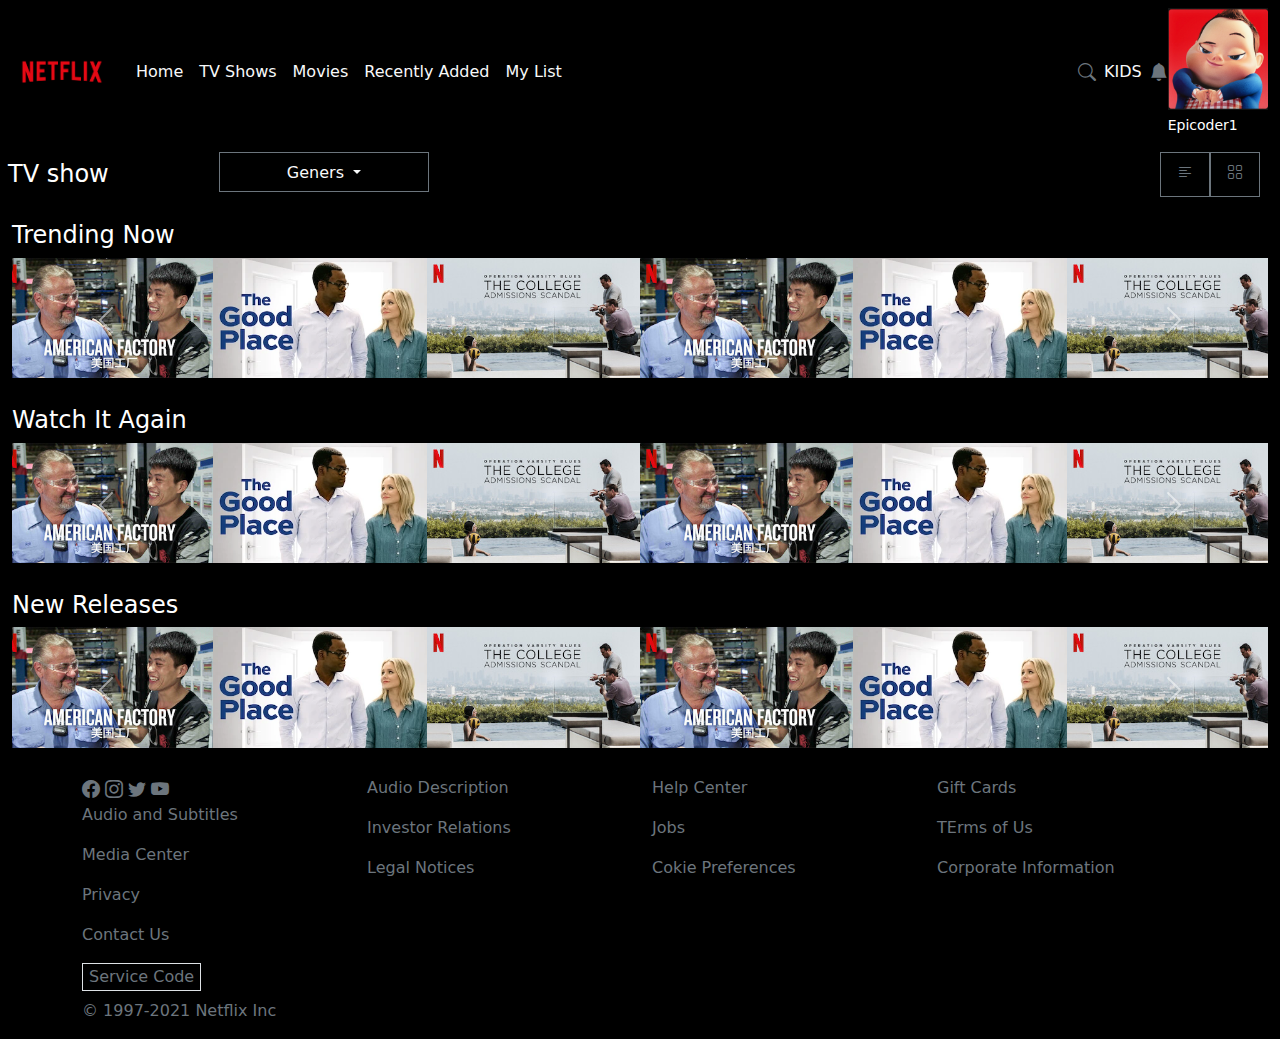
<file: index.html>
<!DOCTYPE html>
<html lang="it">

<head>
    <meta charset="UTF-8" />
    <meta name="viewport" content="width=device-width, initial-scale=1.0" />
    <title>Netflix</title>
    <link href="https://cdn.jsdelivr.net/npm/bootstrap@5.3.3/dist/css/bootstrap.min.css" rel="stylesheet"
        integrity="sha384-QWTKZyjpPEjISv5WaRU9OFeRpok6YctnYmDr5pNlyT2bRjXh0JMhjY6hW+ALEwIH" crossorigin="anonymous" />
    <link rel="stylesheet" href="https://cdn.jsdelivr.net/npm/bootstrap-icons@1.11.3/font/bootstrap-icons.min.css" />
    <link rel="stylesheet" href="assets/css/style.css" />
</head>

<body>
    <header>
        <!DOCTYPE html>
        <html lang="it">
        
        <head>
            <meta charset="UTF-8" />
            <meta name="viewport" content="width=device-width, initial-scale=1.0" />
            <title>Netflix</title>
            <link href="https://cdn.jsdelivr.net/npm/bootstrap@5.3.3/dist/css/bootstrap.min.css" rel="stylesheet"
                integrity="sha384-QWTKZyjpPEjISv5WaRU9OFeRpok6YctnYmDr5pNlyT2bRjXh0JMhjY6hW+ALEwIH" crossorigin="anonymous" />
            <link rel="stylesheet" href="https://cdn.jsdelivr.net/npm/bootstrap-icons@1.11.3/font/bootstrap-icons.min.css" />
            <link rel="stylesheet" href="assets/css/style.css" />
        </head>
        
        <body>
            <header>
                <nav class="navbar navbar-expand-lg bg-body-tertiary">
                    <div class="container-fluid bg-black logoNetflix">
                        <a class="navbar-brand" href="index.html">
                            <img src="assets/img/netflix_logo.png" alt="Netflix Logo" />
                        </a>
                        <button class="navbar-toggler border-light" type="button" data-bs-toggle="collapse"
                            data-bs-target="#navbarNavDropdown" aria-controls="navbarNavDropdown" aria-expanded="false"
                            aria-label="Toggle navigation">
                            <span class="navbar-toggler-icon"></span>
                        </button>
                        <div class="collapse navbar-collapse" id="navbarNavDropdown">
                            <div class="col-10">
                                <ul class="navbar-nav">
                                    <li class="nav-item">
                                        <a class="nav-link active text-light" aria-current="page" href="#">Home</a>
                                    </li>
                                    <li class="nav-item">
                                        <a class="nav-link text-light" href="#">TV Shows</a>
                                    </li>
                                    <li class="nav-item">
                                        <a class="nav-link text-light" href="#">Movies</a>
                                    </li>
                                    <li class="nav-item">
                                        <a class="nav-link text-light" href="#">Recently Added</a>
                                    </li>
                                    <li class="nav-item">
                                        <a class="nav-link text-light" href="#">My List</a>
                                    </li>
                                </ul>
                            </div>
                            <div>
                                <ul class="navbar-nav align-items-center">
                                    <li class="nav-item">
                                        <a href="#"><i class="bi text-secondary bi-search"></i></a>
                                    </li>
                                    <li class="nav-item">
                                        <a class="nav-link text-light" href="#">KIDS</a>
                                    </li>
                                    <li class="nav-item">
                                        <a href="#"><i class="bi text-secondary bi-bell-fill"></i></a>
                                    </li>
                                    <li class="nav-item dropdown">
                                        <a class="nav-link text-light p-0" href="index2.html">
                                            <div class="profile">
                                                <img class="avatar" src="assets/img/avatar.png" alt="avatar" />
                                                <div class="profile-name">Epicoder1</div>
                                            </div>
                                        </a>
                                        <ul class="dropdown-menu bg-black">
                                            <li><a class="dropdown-item" href="#">Action</a></li>
                                            <li><a class="dropdown-item" href="#">Another action</a></li>
                                            <li><a class="dropdown-item" href="#">Something else here</a></li>
                                        </ul>
                                    </li>
                                </ul>
                            </div>
                        </div>
                    </div>
                </nav>
            </header>
        </body>
        
        </html>
        
        <hero>
            <div class="container-fluid p-0">
                <div class="row m-2">
                    <div class="col-2 p-0">
                        <h4 class="mt-2">TV show</h4>
                    </div>
                    <div class="col-2 p-0 geners border border-secondary">
                        <p class="m-0 p-2 dropdown-toggle text-center text-light">
                            Geners
                        </p>
                    </div>
                    <div class="col-8 d-flex justify-content-end">
                        <i class="bi1 bi-text-left border border-secondary text-secondary p-2 px-3"></i>
                        <i class="bi1 bi-grid border border-secondary text-secondary p-2 px-3"></i>
                    </div>
                </div>
            </div>
        </hero>
    </header>
    <div class="container-fluid  mt-4">
        <h4>Trending Now</h4>
        <div id="carouselTrending" class="carousel slide" data-bs-ride="carousel">
            <div class="carousel-inner">
                <div class="carousel-item active">
                    <div class="row gap-0 ">
                        <div class="col-12 col-md-2 p-0 gap-0 mb-1">
                            <img src="assets/img/media1.jpg" class="d-block img-fluid" alt="Image 1" />
                        </div>
                        <div class="col-12 col-md-2 p-0 gap-0  mb-1">
                            <img src="assets/img/media2.webp" class="d-block img-fluid" alt="Image 2" />
                        </div>
                        <div class="col-12 col-md-2 p-0 gap-0  mb-1">
                            <img src="assets/img/media11.jpg" class="d-block img-fluid" alt="Image 3" />
                        </div>
                        <div class="col-12 col-md-2 p-0 gap-0 mb-1">
                            <img src="assets/img/media1.jpg" class="d-block img-fluid" alt="Image 1" />
                        </div>
                        <div class="col-12 col-md-2 p-0 gap-0  mb-1">
                            <img src="assets/img/media2.webp" class="d-block img-fluid" alt="Image 2" />
                        </div>
                        <div class="col-12 col-md-2 p-0 gap-0  mb-1">
                            <img src="assets/img/media11.jpg" class="d-block img-fluid" alt="Image 3" />
                        </div>
                    </div>
                </div>

                <div class="carousel-item">
                    <div class="row gap-0 ">
                        <div class="col-12 col-md-2 p-0 gap-0 mb-1">
                            <img src="assets/img/media1.jpg" class="d-block img-fluid" alt="Image 1" />
                        </div>
                        <div class="col-12 col-md-2 p-0 gap-0  mb-1">
                            <img src="assets/img/media2.webp" class="d-block img-fluid" alt="Image 2" />
                        </div>
                        <div class="col-12 col-md-2 p-0 gap-0  mb-1">
                            <img src="assets/img/media11.jpg" class="d-block img-fluid" alt="Image 3" />
                        </div>
                        <div class="col-12 col-md-2 p-0 gap-0 mb-1">
                            <img src="assets/img/media1.jpg" class="d-block img-fluid" alt="Image 1" />
                        </div>
                        <div class="col-12 col-md-2 p-0 gap-0  mb-1">
                            <img src="assets/img/media2.webp" class="d-block img-fluid" alt="Image 2" />
                        </div>
                        <div class="col-12 col-md-2 p-0 gap-0  mb-1">
                            <img src="assets/img/media11.jpg" class="d-block img-fluid" alt="Image 3" />
                        </div>
                    </div>
                </div>

                <div class="carousel-item">
                    <div class="row gap-0 ">
                        <div class="col-12 col-md-2 p-0 gap-0 mb-1">
                            <img src="assets/img/media1.jpg" class="d-block img-fluid" alt="Image 1" />
                        </div>
                        <div class="col-12 col-md-2 p-0 gap-0  mb-1">
                            <img src="assets/img/media2.webp" class="d-block img-fluid" alt="Image 2" />
                        </div>
                        <div class="col-12 col-md-2 p-0 gap-0  mb-1">
                            <img src="assets/img/media11.jpg" class="d-block img-fluid" alt="Image 3" />
                        </div>
                        <div class="col-12 col-md-2 p-0 gap-0 mb-1">
                            <img src="assets/img/media1.jpg" class="d-block img-fluid" alt="Image 1" />
                        </div>
                        <div class="col-12 col-md-2 p-0 gap-0  mb-1">
                            <img src="assets/img/media2.webp" class="d-block img-fluid" alt="Image 2" />
                        </div>
                        <div class="col-12 col-md-2 p-0 gap-0  mb-1">
                            <img src="assets/img/media11.jpg" class="d-block img-fluid" alt="Image 3" />
                        </div>
                    </div>
                </div>
            </div>

            <button class="carousel-control-prev" type="button" data-bs-target="#carouselTrending" data-bs-slide="prev">
                <span class="carousel-control-prev-icon" aria-hidden="true"></span>
                <span class="visually-hidden">Previous</span>
            </button>
            <button class="carousel-control-next" type="button" data-bs-target="#carouselTrending" data-bs-slide="next">
                <span class="carousel-control-next-icon" aria-hidden="true"></span>
                <span class="visually-hidden">Next</span>
            </button>
        </div>
    </div>
    <div class="container-fluid  mt-4">
        <h4>Watch It Again</h4>
        <div id="carouselTrending" class="carousel slide" data-bs-ride="carousel">
            <div class="carousel-inner">
                <div class="carousel-item active">
                    <div class="row gap-0 ">
                        <div class="col-12 col-md-2 p-0 gap-0 mb-1">
                            <img src="assets/img/media1.jpg" class="d-block img-fluid" alt="Image 1" />
                        </div>
                        <div class="col-12 col-md-2 p-0 gap-0  mb-1">
                            <img src="assets/img/media2.webp" class="d-block img-fluid" alt="Image 2" />
                        </div>
                        <div class="col-12 col-md-2 p-0 gap-0  mb-1">
                            <img src="assets/img/media11.jpg" class="d-block img-fluid" alt="Image 3" />
                        </div>
                        <div class="col-12 col-md-2 p-0 gap-0 mb-1">
                            <img src="assets/img/media1.jpg" class="d-block img-fluid" alt="Image 1" />
                        </div>
                        <div class="col-12 col-md-2 p-0 gap-0  mb-1">
                            <img src="assets/img/media2.webp" class="d-block img-fluid" alt="Image 2" />
                        </div>
                        <div class="col-12 col-md-2 p-0 gap-0  mb-1">
                            <img src="assets/img/media11.jpg" class="d-block img-fluid" alt="Image 3" />
                        </div>
                    </div>
                </div>

                <div class="carousel-item">
                    <div class="row gap-0 ">
                        <div class="col-12 col-md-2 p-0 gap-0 mb-1">
                            <img src="assets/img/media1.jpg" class="d-block img-fluid" alt="Image 1" />
                        </div>
                        <div class="col-12 col-md-2 p-0 gap-0  mb-1">
                            <img src="assets/img/media2.webp" class="d-block img-fluid" alt="Image 2" />
                        </div>
                        <div class="col-12 col-md-2 p-0 gap-0  mb-1">
                            <img src="assets/img/media11.jpg" class="d-block img-fluid" alt="Image 3" />
                        </div>
                        <div class="col-12 col-md-2 p-0 gap-0 mb-1">
                            <img src="assets/img/media1.jpg" class="d-block img-fluid" alt="Image 1" />
                        </div>
                        <div class="col-12 col-md-2 p-0 gap-0  mb-1">
                            <img src="assets/img/media2.webp" class="d-block img-fluid" alt="Image 2" />
                        </div>
                        <div class="col-12 col-md-2 p-0 gap-0  mb-1">
                            <img src="assets/img/media11.jpg" class="d-block img-fluid" alt="Image 3" />
                        </div>
                    </div>
                </div>

                <div class="carousel-item">
                    <div class="row gap-0 ">
                        <div class="col-12 col-md-2 p-0 gap-0 mb-1">
                            <img src="assets/img/media1.jpg" class="d-block img-fluid" alt="Image 1" />
                        </div>
                        <div class="col-12 col-md-2 p-0 gap-0  mb-1">
                            <img src="assets/img/media2.webp" class="d-block img-fluid" alt="Image 2" />
                        </div>
                        <div class="col-12 col-md-2 p-0 gap-0  mb-1">
                            <img src="assets/img/media11.jpg" class="d-block img-fluid" alt="Image 3" />
                        </div>
                        <div class="col-12 col-md-2 p-0 gap-0 mb-1">
                            <img src="assets/img/media1.jpg" class="d-block img-fluid" alt="Image 1" />
                        </div>
                        <div class="col-12 col-md-2 p-0 gap-0  mb-1">
                            <img src="assets/img/media2.webp" class="d-block img-fluid" alt="Image 2" />
                        </div>
                        <div class="col-12 col-md-2 p-0 gap-0  mb-1">
                            <img src="assets/img/media11.jpg" class="d-block img-fluid" alt="Image 3" />
                        </div>
                    </div>
                </div>
            </div>

            <button class="carousel-control-prev" type="button" data-bs-target="#carouselTrending" data-bs-slide="prev">
                <span class="carousel-control-prev-icon" aria-hidden="true"></span>
                <span class="visually-hidden">Previous</span>
            </button>
            <button class="carousel-control-next" type="button" data-bs-target="#carouselTrending" data-bs-slide="next">
                <span class="carousel-control-next-icon" aria-hidden="true"></span>
                <span class="visually-hidden">Next</span>
            </button>
        </div>
    </div>
    <div class="container-fluid  mt-4">
        <h4>New Releases</h4>
        <div id="carouselTrending" class="carousel slide" data-bs-ride="carousel">
            <div class="carousel-inner">
                <div class="carousel-item active">
                    <div class="row gap-0 ">
                        <div class="col-12 col-md-2 p-0 gap-0 mb-1">
                            <img src="assets/img/media1.jpg" class="d-block img-fluid" alt="Image 1" />
                        </div>
                        <div class="col-12 col-md-2 p-0 gap-0  mb-1">
                            <img src="assets/img/media2.webp" class="d-block img-fluid" alt="Image 2" />
                        </div>
                        <div class="col-12 col-md-2 p-0 gap-0  mb-1">
                            <img src="assets/img/media11.jpg" class="d-block img-fluid" alt="Image 3" />
                        </div>
                        <div class="col-12 col-md-2 p-0 gap-0 mb-1">
                            <img src="assets/img/media1.jpg" class="d-block img-fluid" alt="Image 1" />
                        </div>
                        <div class="col-12 col-md-2 p-0 gap-0  mb-1">
                            <img src="assets/img/media2.webp" class="d-block img-fluid" alt="Image 2" />
                        </div>
                        <div class="col-12 col-md-2 p-0 gap-0  mb-1">
                            <img src="assets/img/media11.jpg" class="d-block img-fluid" alt="Image 3" />
                        </div>
                    </div>
                </div>

                <div class="carousel-item">
                    <div class="row gap-0 ">
                        <div class="col-12 col-md-2 p-0 gap-0 mb-1">
                            <img src="assets/img/media1.jpg" class="d-block img-fluid" alt="Image 1" />
                        </div>
                        <div class="col-12 col-md-2 p-0 gap-0  mb-1">
                            <img src="assets/img/media2.webp" class="d-block img-fluid" alt="Image 2" />
                        </div>
                        <div class="col-12 col-md-2 p-0 gap-0  mb-1">
                            <img src="assets/img/media11.jpg" class="d-block img-fluid" alt="Image 3" />
                        </div>
                        <div class="col-12 col-md-2 p-0 gap-0 mb-1">
                            <img src="assets/img/media1.jpg" class="d-block img-fluid" alt="Image 1" />
                        </div>
                        <div class="col-12 col-md-2 p-0 gap-0  mb-1">
                            <img src="assets/img/media2.webp" class="d-block img-fluid" alt="Image 2" />
                        </div>
                        <div class="col-12 col-md-2 p-0 gap-0  mb-1">
                            <img src="assets/img/media11.jpg" class="d-block img-fluid" alt="Image 3" />
                        </div>
                    </div>
                </div>

                <div class="carousel-item">
                    <div class="row gap-0 ">
                        <div class="col-12 col-md-2 p-0 gap-0 mb-1">
                            <img src="assets/img/media1.jpg" class="d-block img-fluid" alt="Image 1" />
                        </div>
                        <div class="col-12 col-md-2 p-0 gap-0  mb-1">
                            <img src="assets/img/media2.webp" class="d-block img-fluid" alt="Image 2" />
                        </div>
                        <div class="col-12 col-md-2 p-0 gap-0  mb-1">
                            <img src="assets/img/media11.jpg" class="d-block img-fluid" alt="Image 3" />
                        </div>
                        <div class="col-12 col-md-2 p-0 gap-0 mb-1">
                            <img src="assets/img/media1.jpg" class="d-block img-fluid" alt="Image 1" />
                        </div>
                        <div class="col-12 col-md-2 p-0 gap-0  mb-1">
                            <img src="assets/img/media2.webp" class="d-block img-fluid" alt="Image 2" />
                        </div>
                        <div class="col-12 col-md-2 p-0 gap-0  mb-1">
                            <img src="assets/img/media11.jpg" class="d-block img-fluid" alt="Image 3" />
                        </div>
                    </div>
                </div>
            </div>

            <button class="carousel-control-prev" type="button" data-bs-target="#carouselTrending" data-bs-slide="prev">
                <span class="carousel-control-prev-icon" aria-hidden="true"></span>
                <span class="visually-hidden">Previous</span>
            </button>
            <button class="carousel-control-next" type="button" data-bs-target="#carouselTrending" data-bs-slide="next">
                <span class="carousel-control-next-icon" aria-hidden="true"></span>
                <span class="visually-hidden">Next</span>
            </button>
        </div>
    </div>

    <footer class="container text-secondary mt-4">
        <div class="row">
            <div class="col-3">
                <div class="footerIcon">
                    <i class="bi bi-facebook "></i>
                    <i class="bi bi-instagram "></i>
                    <i class="bi bi-twitter "></i>
                    <i class="bi bi-youtube "></i>
                </div>
                <div class="text-secondary">
                    <p>Audio and Subtitles</p>
                    <p>Media Center</p>
                    <p>Privacy</p>
                    <p>Contact Us</p>
                    <button class="border bg-black text-secondary mb-2" type="button">
                        Service Code
                    </button>
                    <p> &copy; 1997-2021 Netflix Inc</p>
                </div>
            </div>
            <div class="col-md-3">
                <p>Audio Description</p>
                <p>Investor Relations</p>
                <p>Legal Notices</p>
            </div>
            <div class="col-md-3">
                <p>Help Center</p>
                <p>Jobs</p>
                <p>Cokie Preferences</p>
            </div>
            <div class="col-md-3">
                <p>Gift Cards</p>
                <p>TErms of Us</p>
                <p>Corporate Information</p>
            </div>
        </div>
    </footer>
    <script src="https://cdn.jsdelivr.net/npm/bootstrap@5.3.3/dist/js/bootstrap.bundle.min.js"
        integrity="sha384-YvpcrYf0tY3lHB60NNkmXc5s9fDVZLESaAA55NDzOxhy9GkcIdslK1eN7N6jIeHz"
        crossorigin="anonymous"></script>
</body>

</html>
</file>
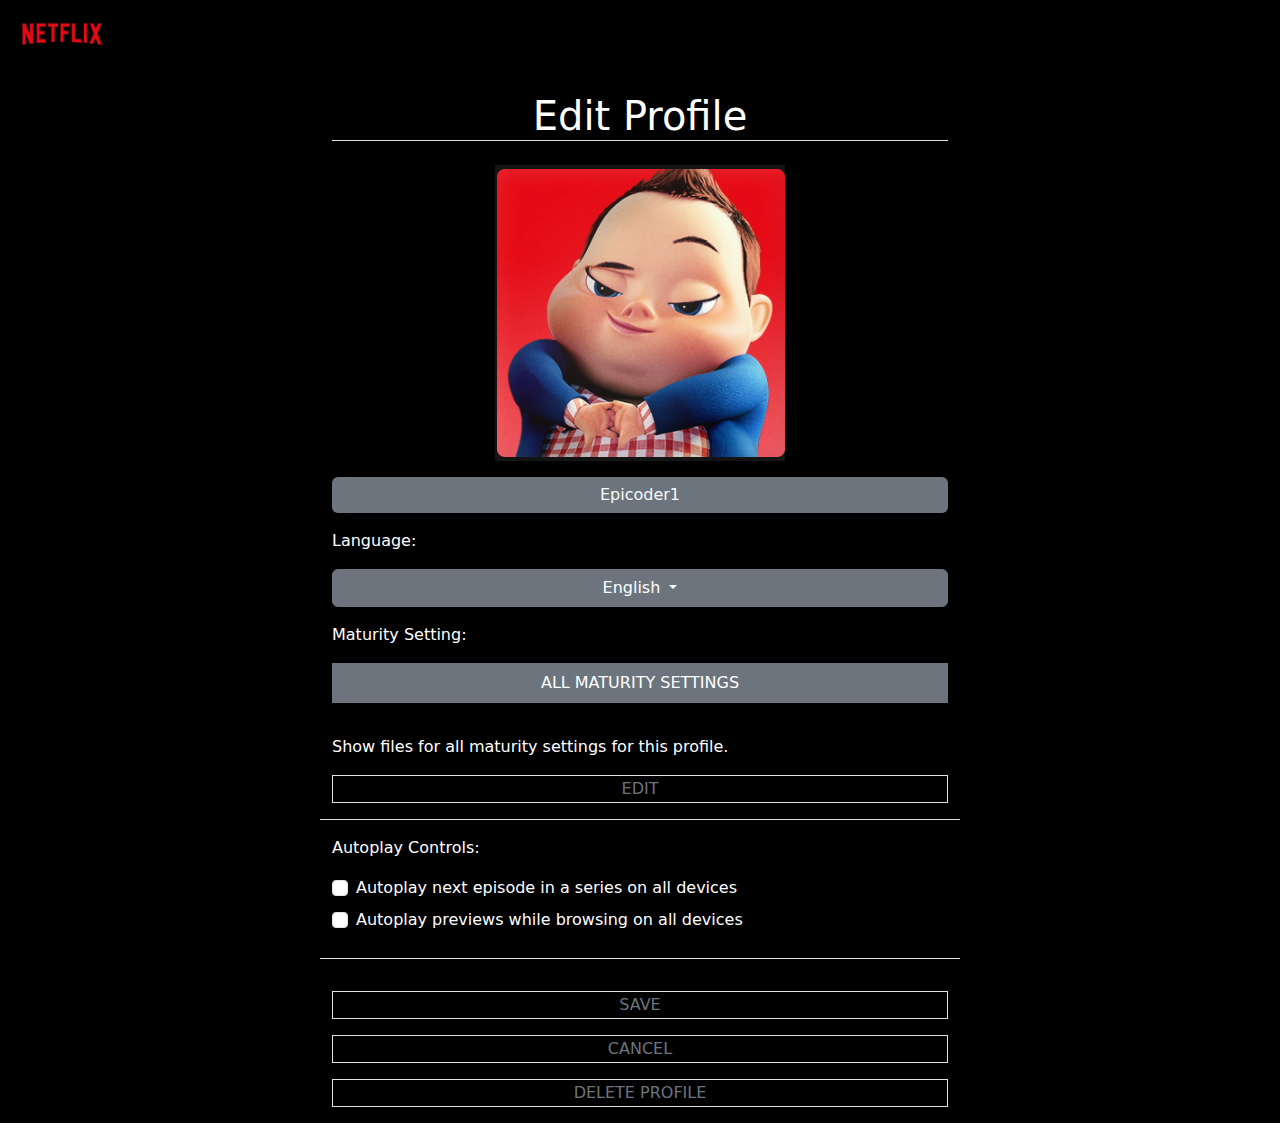
<file: index2.html>
<!DOCTYPE html>
<html lang="it">

<head>
    <meta charset="UTF-8" />
    <meta name="viewport" content="width=device-width, initial-scale=1.0" />
    <title>Netflix</title>
    <link href="https://cdn.jsdelivr.net/npm/bootstrap@5.3.3/dist/css/bootstrap.min.css" rel="stylesheet"
        integrity="sha384-QWTKZyjpPEjISv5WaRU9OFeRpok6YctnYmDr5pNlyT2bRjXh0JMhjY6hW+ALEwIH" crossorigin="anonymous" />
    <link rel="stylesheet" href="https://cdn.jsdelivr.net/npm/bootstrap-icons@1.11.3/font/bootstrap-icons.min.css" />
    <link rel="stylesheet" href="assets/css/style.css" />
</head>
<header>
    <nav class="navbar navbar-expand-lg bg-body-tertiary">
        <div class="container-fluid bg-black logoNetflix">
            <a class="navbar-brand" href="index.html">
                <img src="assets/img/netflix_logo.png" alt="" />
            </a>
        </div>
    </nav>
</header>

<div class="container profile w-50 w-md-25 mx-auto mt-4">
    <div class="row">
        
        <div class="col-12">
            <h1 class="border-bottom text-center">Edit Profile</h1>
        </div>

        
        <div class="col-12 text-center">
            <img class="img-fluid  my-3" src="assets/img/avatar.png" alt="Profile Avatar" />
        </div>

    
        <div class="col-12">
            <input class="form-control text-light bg-secondary border-0 text-center" type="text" value="Epicoder1" />
        </div>

       
        <div class="col-12 mt-3">
            <p>Language:</p>
            <div class="dropdown">
                <button class="btn btn-secondary dropdown-toggle w-100" type="button" data-bs-toggle="dropdown">
                    English
                </button>
                <ul class="dropdown-menu w-100">
                    <li><a class="dropdown-item" href="#">English</a></li>
                    <li><a class="dropdown-item" href="#">Italian</a></li>
                    <li><a class="dropdown-item" href="#">Spanish</a></li>
                </ul>
            </div>
        </div>

    
        <div class="col-12 mt-3">
            <p>Maturity Setting:</p>
            <p class="text-center bg-secondary py-2">ALL MATURITY SETTINGS</p>
        </div>

        <div class="col-12 border-bottom mt-3">
            <p>Show files for all maturity settings for this profile.</p>
            <button class="border mb-3 bg-black text-secondary w-100">EDIT</button>
        </div>

      
        <div class="col-12 mt-3">
            <p>Autoplay Controls:</p>
        </div>
        <div class="col-12">
            <div class="form-check">
                <input class="form-check-input" type="checkbox" id="autoplay1">
                <label class="form-check-label" for="autoplay1">
                    Autoplay next episode in a series on all devices
                </label>
            </div>
            <div class="form-check mt-2">
                <input class="form-check-input" type="checkbox" id="autoplay2">
                <label class="form-check-label" for="autoplay2">
                    Autoplay previews while browsing on all devices
                </label>
            </div>
        </div>

        
        <div class="col-12 border-top mt-4 pt-3">
            <button class="border my-3 bg-black text-secondary w-100">SAVE</button>
            <button class="border mb-3 bg-black text-secondary w-100">CANCEL</button>
            <button class="border mb-3 bg-black text-secondary w-100">DELETE PROFILE</button>
        </div>
    </div>
</div>


<body>
    <script src="https://cdn.jsdelivr.net/npm/bootstrap@5.3.3/dist/js/bootstrap.bundle.min.js"
        integrity="sha384-YvpcrYf0tY3lHB60NNkmXc5s9fDVZLESaAA55NDzOxhy9GkcIdslK1eN7N6jIeHz"
        crossorigin="anonymous"></script>
</body>

</html>
</file>
<file: assets/css/style.css>
* {
    box-sizing: border-box;
}
html , body {
    margin: 0;
    padding: 0;
    background-color: black;
    color: white;
}
.logoNetflix img {
    width: 100px;
}
.navbar {
    background-color: black !important;
}
.bi {
    font-size: 18px;
    
    
}
.geners {
   height: 40px;
}
.profile {
    width: 140px;
}
.checbox1 {
   width: 30px;
    height: 30px;
  color: black;
  background-color: black;
}



.avatar {
    width: 20px;
    height: 100%;
   
  
    margin: 0 auto; 
}

.profile-name {
    color: #fff; 
    font-size: 14px;
    margin-top: 5px;
}
</file>
